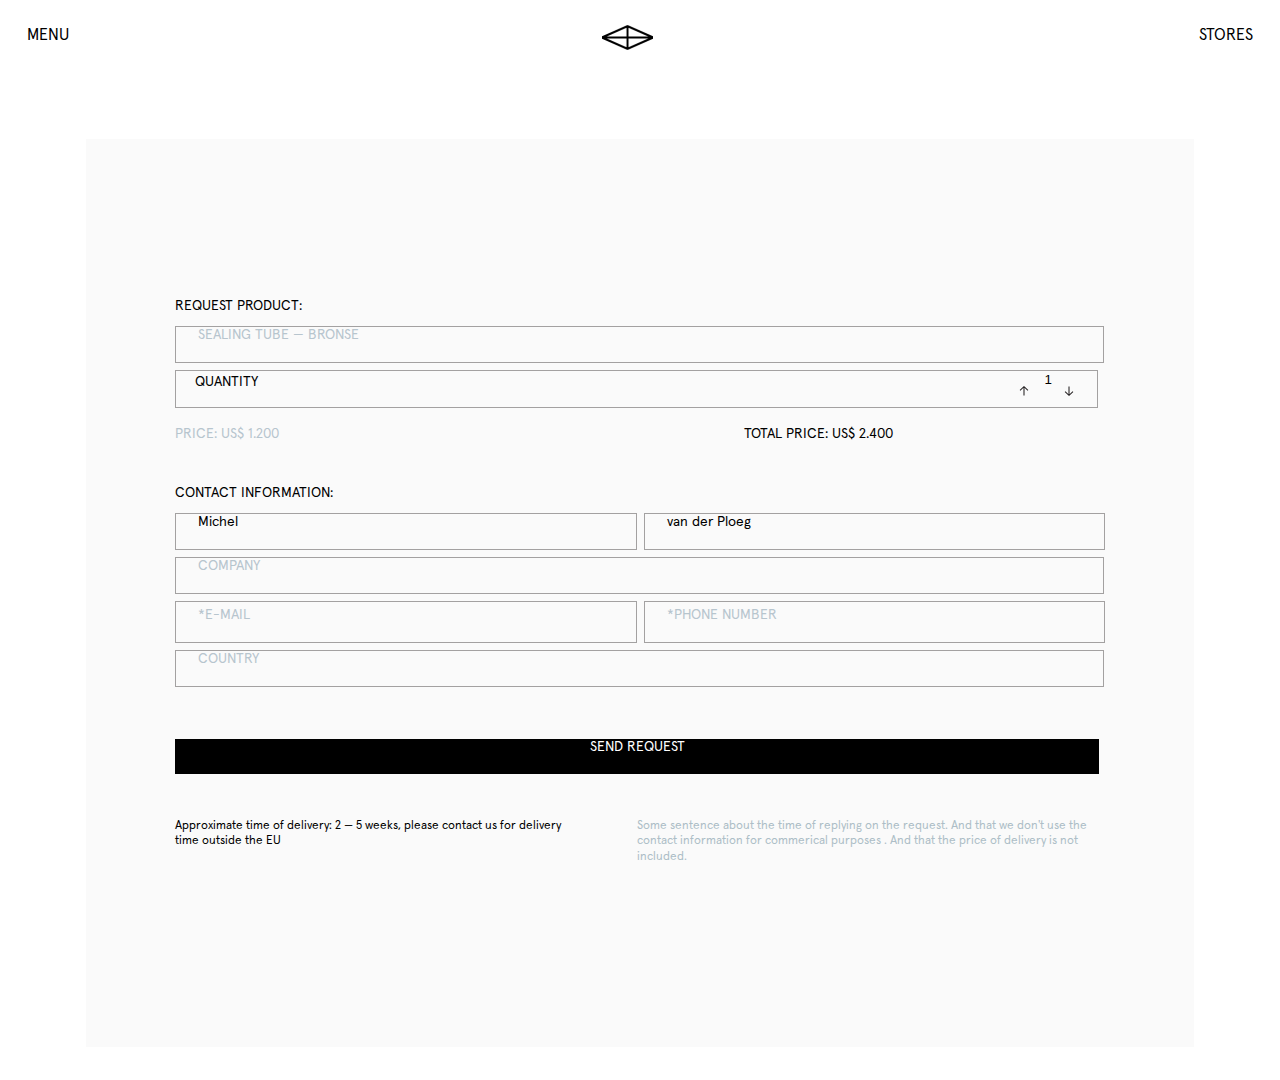
<file: index2.html>
<!DOCTYPE html>
<html lang="en">

<head>
    <meta charset="UTF-8">
    <meta name="viewport" content="width=device-width, initial-scale=1">
    <link rel="stylesheet" href="css/reset.css" />
    <link rel="stylesheet" href="css/style2.css" />
    <link rel="stylesheet" href="css/fonts.css" />
    <link rel="stylesheet" href="css/media.css" />

    <title>Archipelago2</title>
</head>

<body>
    <div id='wrapper'>
        <header>
            <div class="container">
                  <div class='little_menu'>
                    <a class="littleMenu" href="#">MENU</a>
<!--                    <a class="burger" href="#"><img src="images/Hamburger.png" alt="Hamburger"></a>-->
                </div>
                <div class="icon">
                    <img class="Icon logo-icon" src="images/black-icon.png" alt="icon">
                </div>
                <div class="stores">
                    <a class="Stores" href="#">STORES</a>
<!--                    <a class="icon1" href="#"><img src="images/icon1.png" alt="icon1"></a>-->
                </div> 
            </div>
        </header>

        <section class='s_1'>
           <div class=" table" >
               <div class="partOne">
                  <legend>REQUEST PRODUCT:</legend>
                  <form action="handler.php">
                      <input type="text" required placeholder="SEALING TUBE — BRONSE">
                      <div class="number">
                              <input type="number" size="3" name="num" min="1" max="10" value="1" id="n1">
                              <span class="plus1"><img src="images/Arrow%20up.png" alt="arrowUp" class="plus"></span>
                              <span class="minus1"><img src="images/Arrow%20up.png" alt="arrowDown" class="minus"></span>
                              <lable>QUANTITY</lable>
                      </div>
                  </form>
                  <div class="result">
                      <h2>PRICE:  US$ 1.200 </h2>
                      <p>TOTAL PRICE:  US$ 2.400 </p>
                  </div> 
               </div>
                <div class="partTwo">
                    <legend>CONTACT INFORMATION:</legend>
                    <form action="handler.php">
                         <div class="first">
                              <input type="text" required placeholder="Michel ">
                              <input type="text" required placeholder="van der Ploeg">
                        </div>
                        <div class="second">
                              <input type="text" required placeholder="COMPANY">
                        </div>
                        <div class="third">
                              <input type="email" name="email"  required placeholder="*E-MAIL">
                              <input type="tel" name="tel" pattern="2[0-9]{3}-[0-9]{3}" required placeholder="*PHONE NUMBER">
                        </div>
                        <div class="fifth">
                               <input type="text" required placeholder="COUNTRY">
                        </div>
                  </form>
                </div>
                <div class="partThree">
                   <input type="submit" value="SEND REQUEST">
                   <div class="info">
                       <div class="delivery">
                          <p>Approximate time of delivery: 2 — 5 weeks, please contact us for delivery <br>time outside the EU  </p> 
                       </div>
                       <div class="someText">
                          <p>Some sentence about the time of replying on the request. And that we don't use the contact information for commerical purposes . And that the price of delivery is not included. </p> 
                       </div>
                   </div> 
                </div>
            </div>
        </section>
        
        <footer>
            
        </footer>
    </div>


    <script src="https://ajax.googleapis.com/ajax/libs/jquery/2.2.0/jquery.min.js"></script>
    <script src='js/script2.js' defer></script>
</body>

</html>
</file>
<file: css/style2.css>
#wrapper {
    margin: 0 auto;
    max-width: 1920px;
    width: auto;
    height: 1080px;

    /*    border: 2px solid yellow;*/

}

.container {
    max-width: 1920px;

}

.container .icon img {
    width: 4%;
    margin: 25px 0 0 47%;
    z-index: 1;

}

.container .little_menu a {
    position: absolute;
    font-family: Apercu Pro Regular;
    font-weight: normal;
    font-size: 16px;
    color: #000;
    text-decoration: none;
    top: 27px;
    left: 27px;
    z-index: 1;
}
.container a:hover {
    color: #757575;
    text-decoration: none;
}

.container .little_menu a.max_index:hover {
    color: #757575;
    text-decoration: none;
}

.container .stores a {
    position: absolute;
    font-family: Apercu Pro Regular;
    font-weight: normal;
    font-size: 16px;
    color: #000;
    text-decoration: none;
    right: 27px;
    top: 27px;
    z-index: 1;
}

.s_1 {
    max-width: 1748px;
    height: 908px;
    background-color: #FAFAFA;
    margin: 86px;
    position: relative;
}

.s_1 .table {
    width: 930px;
    height: 581px;
    /*       border: 2px solid yellow; */
    position: absolute;
    top: 160px;
    left: 50%;
    margin-right: -50%;
    transform: translate(-50%);

}

.partOne legend,
.partTwo legend {
    color: #000;
    font-family: Apercu Pro Regular;
    font-weight: normal;
    font-size: 14px;
    margin-bottom: 13px;
}

.partOne input,
.partTwo input {
    width: 923px;
    padding-bottom: 20px;
    margin-bottom: 7px;
}

input[type="text"] {
    border: 1px solid #A3A1A1;
    background: transparent;
    color: #B7C5CE;
    font-family: Apercu Pro Regular;
    font-weight: normal;
    font-size: 14px;
}

input[type="text"]::placeholder {
    color: #B7C5CE;
    margin-top: 5px;
    margin-bottom: 25px;
    margin-left: 20px;
    font-family: Apercu Pro Regular;
    font-weight: normal;
    font-size: 14px;
    text-indent: 20px;

}

.partOne .result {
    display: flex;
    flex-direction: row;
}

.partOne .result h2 {
    color: #B7C5CE;
    font-family: Apercu Pro Regular;
    font-weight: normal;
    font-size: 14px;
    margin-top: 12px;
    margin-bottom: 45px;
}

.partOne .result p {
    color: #000;
    font-family: Apercu Pro Regular;
    font-weight: normal;
    font-size: 14px;
    margin-top: 12px;
    margin-left: 50%;
    margin-bottom: 45px;

}

.partTwo .first,
.partTwo .third {
    display: flex;
    flex-direction: row;

}

.partTwo .first input,
.partTwo .third input {
    width: 457px;
    padding-bottom: 7px;
    border: 1px solid #A3A1A1;
}

.partTwo .first input::placeholder {
    color: #000;
}

.partTwo .first input:first-child,
.partTwo .third input:first-child {
    margin-right: 7px;
}

.partTwo .first input,
.partTwo .third input {
    padding-bottom: 20px;
}

.partTwo .third input {
    background-color: #FAFAFA;
    padding-top: 5px;
}

.partTwo .third input::placeholder {
    color: #B7C5CE;
    margin-top: 5px;
    margin-bottom: 25px;
    margin-left: 20px;
    font-family: Apercu Pro Regular;
    font-weight: normal;
    font-size: 14px;
    text-indent: 20px;
}

.partThree input[type="submit"] {
    width: 924px;
    background-color: #000;
    color: #fff;
    font-family: Apercu Pro Regular;
    font-weight: normal;
    font-size: 14px;
    padding-bottom: 20px;
    border: 0;
    margin-top: 45px;
}

.partThree .info {
    display: flex;
    flex-direction: row;
    padding-top: 45px;
}

.partThree .delivery p {
    font-family: Apercu Pro Regular;
    font-weight: normal;
    font-size: 12px;
    color: #000;
    width: 462px;
    line-height: 1.3;
    
}

.partThree .someText p {
    font-family: Apercu Pro Regular;
    font-weight: normal;
    font-size: 12px;
    color: #ADBEC7;
    width: 462px;
    line-height: 1.3;
}

input::-webkit-inner-spin-button {
    -webkit-appearance: none;
}
.table .number {
    position: relative;
}
.number input[type="number"] {
    width: 874px;
    text-align: right;
   padding-right: 45px;
    background-color: #FAFAFA;
    border: 1px solid #A3A1A1;
}
.partOne .number .plus {
    position: absolute;
    right: 70px;
    top: 10px;
}
.partOne .number .minus {
    position: absolute;
    right: 25px;
    top: 10px;
    transform: rotate(180deg);
}
.partOne .number lable {
      font-family: Apercu Pro Regular;
    font-weight: normal;
    font-size: 14px;
    color: #000;
    position: absolute;
    left: 20px;
    top: 5px;
}
</file>
<file: css/fonts.css>
@font-face {

    font-family: 'Apercu Pro Regular';

    src: url('../fonts/Apercu Pro Regular.otf');

    src: url('../fonts/Apercu Pro Regular.otf') format('opentype'),

    font-weight: normal;

    font-style: normal;

}

@font-face {

    font-family: 'Helvetica';

    src: url('../fonts/HelveticaRegular/HelveticaRegular.eot');

    src: url('../fonts/HelveticaRegular/HelveticaRegular.ttf') format('truetype'),

    font-weight: normal;

    font-style: normal;

}

@font-face {

    font-family: 'Helvetica';

    src: url('../fonts/HelveticaRegular/HelveticaMedium.eot');

    src: url('../fonts/HelveticaRegular/HelveticaMedium.ttf') format('truetype'),

    font-weight: bolder;

    font-style: normal;

}
</file>
<file: css/media.css>
@media (max-width: 1024px) {

    .about-box-info * {
        color: #fff !important;
    }

    .bottom {
        margin-top: 30px;
        flex-direction: column;
        justify-content: flex-start;

    }

    .bottom .menu {
        flex-direction: column;

    }

    .bottom .design {
        align-items: flex-start;
        margin-left: 25px;

    }

    .bottom .menu ul {
        margin-left: 25px;
        margin-bottom: 20px;
    }

   
/*
 .container .head {
        height: 100vh;
        display: flex;
        flex-direction: column;
        justify-content: center;
        align-items: center;
         background: cover;
        overflow: hidden;
    }

    .container .head img {
        max-width: initial !important;
        width: auto;
        height: 100%;
        
         
    }
*/
}

@media (max-width: 375px) {
    
    .s_3,
    .s_4,
    .s_6 {
        display: flex;
        flex-direction: column;
        justify-content: center;
        align-items: center;

    }
 
    section img {
        padding: 1px 0;
    }
    .s_1,
    .s_2,
    .s_5 {
        font-size: 0;
    }
    .s_2 img {
        border: 0;
        display: block;
    }
    .s_3 img,
    .s_4 img,
    .s_6 img {
        width: 100%;
        
    }

    footer {
        max-height: 256px;
    }
    .container .little_menu .littleMenu,
    .container .icon .Icon,
    .container .stores .Stores {
        display: none;
    }
    
   .container .little_menu .burger,
    .container .stores .icon1 {
        display: block;
    }
    
    .Press .PressContent {
        flex-direction: column;
    }
    .Press .left {
        width: 100%;
        margin-bottom: 50px;
    }

    .Press .right {
        width: 100%;
    }

    .container .little_menu a.burger {
        display: block;
        z-index: 6;
    }

    .About .blackWrapper .repeatImg {
        margin-top: -600%;
        display: flex;
        flex-direction: column-reverse;

    }

    .About .blackWrapper .repeatImg img {

        background-position: center 50%;
        height: auto;
        z-index: 7;


    }

    .About .text p {
        font-size: 20px;
        margin-left: 25px;
        margin-right: 25px;
        margin-bottom: 25px;
    }

    .About .blackWrapper .blackCube {
        width: 100%;
        height: auto;
        flex-direction: column;
        padding-bottom: 10px;
        z-index: 6;

    }

    .About .burgerBlack img {
        margin: 27px 85% 0 25px;

    }

    .blackCube .textLeft {
        display: none;
    }

    .blackCube .textRight {
        margin-top: 150px;
    }

    .About .blackIcon img {
        margin: 25px 25px 0 85%;
        width: 10%;
    }

    .About .text {
        margin-top: 60px;
    }

    .popupContact {
        left: 0;
        width: 375px;
        z-index: 4;
    }
    }
</file>
